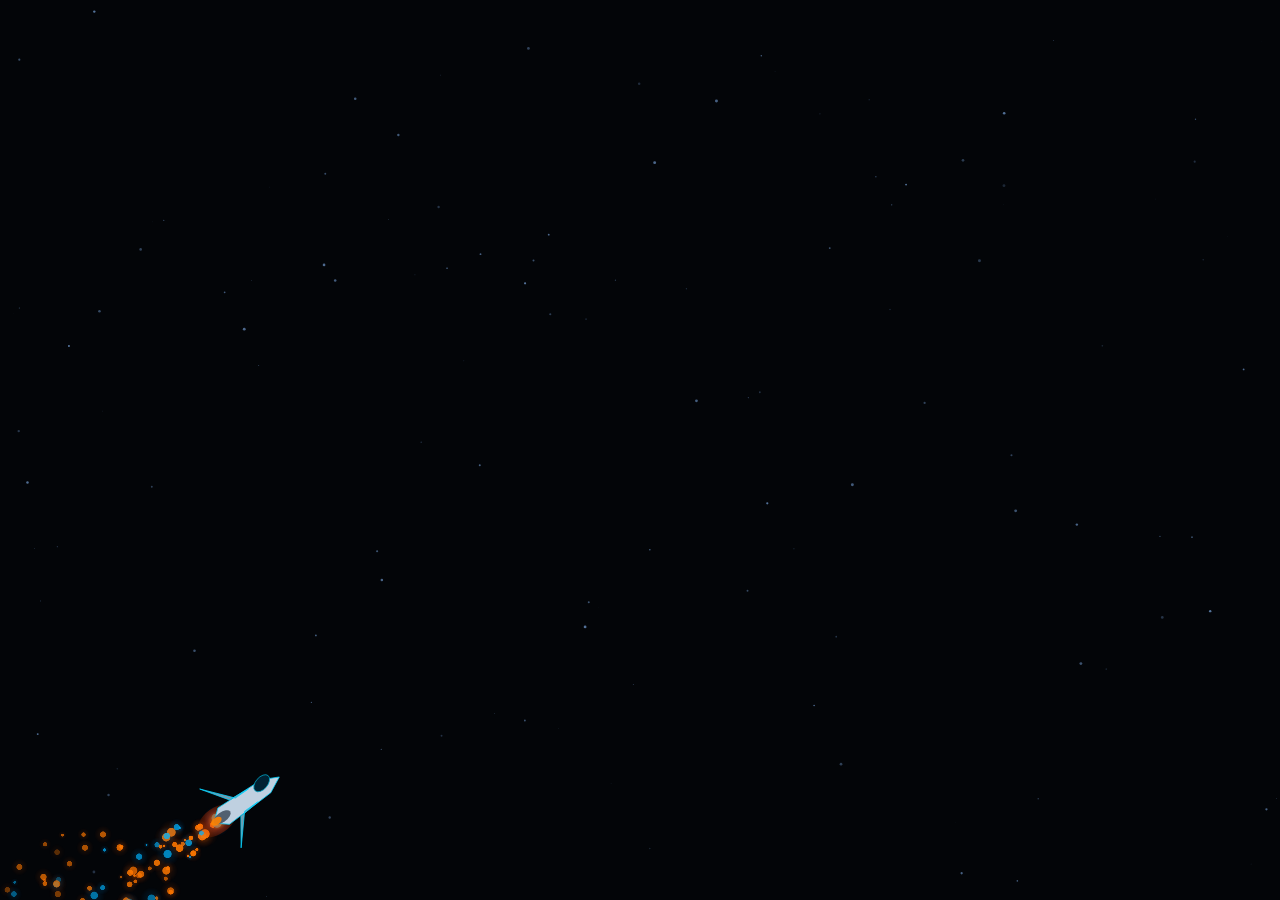
<file: src/index.html>
<!DOCTYPE html>
<html lang="en">
<head>
  <meta charset="UTF-8" />
  <meta name="viewport" content="width=device-width, initial-scale=1.0" />
  <title>Dmitry Kovalov — Portfolio</title>
  <link rel="icon" type="image/svg+xml" href="[data-uri]"/>
  <link rel="stylesheet" href="css/style.css?v=8" />
</head>
<body>

<!-- Full-page intro canvas -->
<canvas id="fullcnv"></canvas>

<div class="terminal" id="terminal">

  <div class="t-header">
    <div class="lights">
      <div class="light r" id="btn-close"></div><div class="light y" id="btn-min"></div><div class="light g" id="btn-max"></div>
    </div>
    <div class="h-title">"Make it so." &nbsp;·&nbsp; Captain Picard, Star Trek TNG</div>
    <div class="h-status">SYS:ONLINE</div>
  </div>

  <div class="t-body">

    <!-- Left panel -->
    <div class="side l">
      <div class="led-strip">
        <div class="s-led c-grn blink2"></div><div class="s-led c-amb blink3"></div>
        <div class="s-led c-red"></div><div class="s-led c-cyn blink2"></div>
      </div>
      <div class="s-btn on"></div>
      <div class="led-strip">
        <div class="s-led c-pur"></div><div class="s-led c-cyn blink3"></div><div class="s-led c-grn blink2"></div>
      </div>
      <svg class="cable-svg" viewBox="0 0 44 90" width="44" height="90" fill="none">
        <!-- top plug -->
        <rect class="plug" x="7" y="0" width="30" height="10" rx="2" fill="#1e2d3a" stroke="#4a7080"/>
        <rect x="10" y="3" width="4" height="4" rx="1" fill="#111"/><rect x="16" y="3" width="4" height="4" rx="1" fill="#111"/>
        <rect x="22" y="3" width="4" height="4" rx="1" fill="#111"/><rect x="28" y="3" width="4" height="4" rx="1" fill="#111"/>
        <!-- yellow: straight-ish -->
        <path d="M12 78 C10 64 15 54 11 44 C7 34 14 22 12 10" stroke="#886600" stroke-width="3.5" stroke-linecap="round"/>
        <path d="M12 78 C10 64 15 54 11 44 C7 34 14 22 12 10" stroke="#ffdd00" stroke-width="1.5" stroke-linecap="round" opacity=".6"/>
        <!-- blue: straight-ish -->
        <path d="M30 78 C28 64 33 54 29 44 C25 34 32 22 30 10" stroke="#003388" stroke-width="3.5" stroke-linecap="round"/>
        <path d="M30 78 C28 64 33 54 29 44 C25 34 32 22 30 10" stroke="#4499ff" stroke-width="1.5" stroke-linecap="round" opacity=".6"/>
        <!-- green under: exits x=24, crosses left to x=18 -->
        <path d="M24 78 C24 65 16 52 18 10" stroke="#005522" stroke-width="3.5" stroke-linecap="round"/>
        <path d="M24 78 C24 65 16 52 18 10" stroke="#44ff88" stroke-width="1.5" stroke-linecap="round" opacity=".6"/>
        <!-- red over: exits x=18, crosses right to x=24 -->
        <path d="M18 78 C18 65 26 52 24 10" stroke="#880022" stroke-width="3.5" stroke-linecap="round"/>
        <path d="M18 78 C18 65 26 52 24 10" stroke="#ff3355" stroke-width="1.5" stroke-linecap="round" opacity=".6"/>
        <!-- bottom plug -->
        <rect class="plug" x="7" y="78" width="30" height="12" rx="2" fill="#1e2d3a" stroke="#4a7080"/>
        <line x1="11" y1="84" x2="33" y2="84" stroke="#4a7080"/>
        <circle cx="16" cy="84" r="1.5" fill="#2a4050"/><circle cx="22" cy="84" r="1.5" fill="#2a4050"/><circle cx="28" cy="84" r="1.5" fill="#2a4050"/>
      </svg>
      <div class="led-col">
        <div class="s-led c-red blink3"></div><div class="s-led c-amb"></div>
        <div class="s-led c-pur blink2"></div><div class="s-led c-grn"></div><div class="s-led c-cyn blink3"></div>
      </div>
      <div class="s-bar" style="flex:1;width:5px;background:linear-gradient(to bottom,#003344,#001122);border-radius:2px;position:relative;overflow:hidden;"></div>
      <div class="led-strip">
        <div class="s-led c-grn blink2"></div><div class="s-led c-red blink3"></div><div class="s-led c-amb"></div>
      </div>
      <div class="s-btn on"></div>
    </div>

    <!-- Screen -->
    <div class="screen" id="screen">
      <canvas id="cnv"></canvas>
      <div class="s-content">
        <div class="rv" id="r0"><p class="sys-line">&gt; <span id="sys-prog"></span><span id="sys-dots"></span><span id="sys-ok"></span><span id="sys-cur" class="sys-cur">▮</span></p></div>
        <div class="rv" id="r1"><h1 class="hero-name">DMITRY<br>KOVALOV</h1></div>
        <div class="rv" id="r2"><p class="hero-role">// JUNIOR CLOUD &amp; DEVOPS ENGINEER</p></div>
        <div class="rv" id="r3">
          <p class="hero-tag">Linux- and automation-focused engineer.</p>
          <dl class="manifest">
            <div class="mf-row"><dt>LOCATION</dt><dd>Margate, UK</dd></div>
            <div class="mf-row"><dt>STATUS</dt><dd>Right to work in the UK &middot; available immediately</dd></div>
            <div class="mf-row"><dt>ENGAGEMENT</dt><dd>Permanent / Contract &middot; remote, hybrid or on-site</dd></div>
            <div class="mf-row"><dt>EDUCATION</dt><dd>T Level &mdash; Digital Production, Design &amp; Development</dd></div>
          </dl>
          <div class="sec-hdr">[ OPEN_TO ]</div>
          <div class="skills open-to">
            <span class="tag core">CLOUD SUPPORT</span>
            <span class="tag core">DEVOPS</span>
            <span class="tag core">INFRASTRUCTURE</span>
            <span class="tag core">IT OPERATIONS</span>
            <span class="tag core">TECHNICAL SUPPORT</span>
          </div>
        </div>
        <div class="rv" id="r4"><div class="sec-hdr">[ SKILLS_DATABASE ]</div></div>
        <div class="rv" id="r5">
          <div class="skills">
            <span class="tag core" data-tip="Daily use of Ubuntu. System administration, package management, user permissions, logs, systemd and basic troubleshooting.">LINUX</span>
            <span class="tag core" data-tip="Used version control for personal and work projects. Experience with branching, pull requests and collaboration workflows.">GIT</span>
            <span class="tag core" data-tip="Hosted projects, documented workflows and managed automation through GitHub Actions.">GITHUB</span>
            <span class="tag core" data-tip="Automated routine tasks with shell scripts. Wrote small utilities for backups, deployment and system maintenance.">BASH</span>
            <span class="tag base" data-tip="Created playbooks for local provisioning, package installation and environment setup. Used Molecule for role testing.">ANSIBLE</span>
            <span class="tag base" data-tip="Registry for reusable Ansible roles. Plug in community automation instead of writing from scratch.">ANS.GALAXY</span>
            <span class="tag base" data-tip="Testing framework for Ansible roles. Spins up containers to verify playbooks before production.">ANS.MOLECULE</span>
            <span class="tag base" data-tip="Worked with core AWS services including EC2, S3 and IAM. Practised deployment and cloud environment setup.">AWS</span>
            <span class="tag base" data-tip="Containerised web applications and tested local deployment workflows using Docker Compose.">DOCKER</span>
            <span class="tag base" data-tip="Writing automation scripts and glue code between tools to extend DevOps pipelines.">PYTHON</span>
            <span class="tag base" data-tip="Configured DNS records for personal domain, connected VPS hosting and managed HTTPS certificates.">CLOUDFLARE</span>
            <span class="tag base" data-tip="Provisioned Linux VPS, deployed personal portfolio and configured SSH access for server administration.">HETZNER</span>
            <span class="tag base" data-tip="Configured web server for hosting static websites, domain routing and reverse proxy setup.">NGINX</span>
            <span class="tag base" data-tip="Built basic CI/CD pipelines using GitHub Actions for deployment, testing and automation.">CI/CD</span>
          </div>
        </div>
        <div class="rv" id="r6"><div class="sec-hdr">[ COMMS_CHANNEL ]</div></div>
        <div class="rv" id="r7">
          <div class="cta">
            <a class="btn btn-p" href="mailto:dmitry@kovalov.uk"><svg xmlns="http://www.w3.org/2000/svg" width="14" height="14" viewBox="0 0 24 24" fill="currentColor"><path d="M20 4H4c-1.1 0-2 .9-2 2v12c0 1.1.9 2 2 2h16c1.1 0 2-.9 2-2V6c0-1.1-.9-2-2-2zm0 4l-8 5-8-5V6l8 5 8-5v2z"/></svg>&nbsp; SEND_TRANSMISSION</a>
            <a class="btn btn-o" href="https://www.linkedin.com/in/dmitry-kovalov/" target="_blank" rel="noopener noreferrer"><svg xmlns="http://www.w3.org/2000/svg" width="14" height="14" viewBox="0 0 24 24" fill="currentColor"><path d="M20.447 20.452h-3.554v-5.569c0-1.328-.027-3.037-1.852-3.037-1.853 0-2.136 1.445-2.136 2.939v5.667H9.351V9h3.414v1.561h.046c.477-.9 1.637-1.85 3.37-1.85 3.601 0 4.267 2.37 4.267 5.455v6.286zM5.337 7.433a2.062 2.062 0 01-2.063-2.065 2.064 2.064 0 112.063 2.065zm1.782 13.019H3.555V9h3.564v11.452zM22.225 0H1.771C.792 0 0 .774 0 1.729v20.542C0 23.227.792 24 1.771 24h20.451C23.2 24 24 23.227 24 22.271V1.729C24 .774 23.2 0 22.222 0h.003z"/></svg>&nbsp; LINKEDIN_PROFILE</a>
            <a class="btn btn-g" href="https://github.com/dmitry-kovalov-uk" target="_blank" rel="noopener noreferrer"><svg xmlns="http://www.w3.org/2000/svg" width="14" height="14" viewBox="0 0 24 24" fill="currentColor"><path d="M12 0C5.374 0 0 5.373 0 12c0 5.302 3.438 9.8 8.207 11.387.599.111.793-.261.793-.577v-2.234c-3.338.726-4.033-1.416-4.033-1.416-.546-1.387-1.333-1.756-1.333-1.756-1.089-.745.083-.729.083-.729 1.205.084 1.839 1.237 1.839 1.237 1.07 1.834 2.807 1.304 3.492.997.107-.775.418-1.305.762-1.604-2.665-.305-5.467-1.334-5.467-5.931 0-1.311.469-2.381 1.236-3.221-.124-.303-.535-1.524.117-3.176 0 0 1.008-.322 3.301 1.23A11.509 11.509 0 0112 5.803c1.02.005 2.047.138 3.006.404 2.291-1.552 3.297-1.23 3.297-1.23.653 1.653.242 2.874.118 3.176.77.84 1.235 1.911 1.235 3.221 0 4.609-2.807 5.624-5.479 5.921.43.372.823 1.102.823 2.222v3.293c0 .319.192.694.801.576C20.566 21.797 24 17.3 24 12c0-6.627-5.373-12-12-12z"/></svg>&nbsp; GITHUB_PROFILE</a>
          </div>
        </div>
      </div>
    </div>

    <!-- Right panel -->
    <div class="side r">
      <div class="led-strip">
        <div class="s-led c-pur blink2"></div><div class="s-led c-cyn"></div>
        <div class="s-led c-amb blink3"></div><div class="s-led c-grn blink2"></div>
      </div>
      <div class="s-btn"></div>
      <div class="led-col">
        <div class="s-led c-cyn blink2"></div><div class="s-led c-grn"></div>
        <div class="s-led c-red blink3"></div><div class="s-led c-pur blink2"></div><div class="s-led c-amb blink3"></div>
      </div>
      <svg class="cable-svg" viewBox="0 0 44 90" width="44" height="90" fill="none">
        <rect class="plug" x="3" y="0" width="38" height="11" rx="2" fill="#1e2d3a" stroke="#4a7080"/>
        <rect x="6" y="3" width="5" height="5" rx="1" fill="#111"/><rect x="13" y="3" width="5" height="5" rx="1" fill="#111"/>
        <rect x="20" y="3" width="5" height="5" rx="1" fill="#111"/><rect x="27" y="3" width="5" height="5" rx="1" fill="#111"/><rect x="34" y="3" width="5" height="5" rx="1" fill="#111"/>
        <line x1="12" y1="11" x2="12" y2="22" stroke="#4488ff" stroke-width="2.5" stroke-linecap="round"/>
        <line x1="18" y1="11" x2="18" y2="22" stroke="#ff4466" stroke-width="2.5" stroke-linecap="round"/>
        <line x1="24" y1="11" x2="24" y2="22" stroke="#88ff44" stroke-width="2.5" stroke-linecap="round"/>
        <line x1="30" y1="11" x2="30" y2="22" stroke="#ffdd00" stroke-width="2.5" stroke-linecap="round"/>
        <path d="M10 22 Q22 27 22 28 Q22 27 34 22" stroke="#445" stroke-width="1" fill="#1a2030"/>
        <line x1="22" y1="28" x2="22" y2="76" stroke="#223344" stroke-width="9" stroke-linecap="round"/>
        <line x1="22" y1="28" x2="22" y2="76" stroke="#334455" stroke-width="5" stroke-linecap="round"/>
        <line x1="18.5" y1="38" x2="25.5" y2="38" stroke="#557" stroke-width="1.5"/>
        <line x1="18.5" y1="50" x2="25.5" y2="50" stroke="#557" stroke-width="1.5"/>
        <line x1="18.5" y1="63" x2="25.5" y2="63" stroke="#557" stroke-width="1.5"/>
        <rect class="plug" x="8" y="76" width="28" height="14" rx="2" fill="#1e2d3a" stroke="#4a7080"/>
        <line x1="12" y1="82" x2="32" y2="82" stroke="#4a7080"/><line x1="12" y1="86" x2="32" y2="86" stroke="#4a7080"/>
        <circle cx="17" cy="84" r="2" fill="#2a4050"/><circle cx="22" cy="84" r="2" fill="#2a4050"/><circle cx="27" cy="84" r="2" fill="#2a4050"/>
      </svg>
      <div class="led-strip">
        <div class="s-led c-red blink2"></div><div class="s-led c-pur blink3"></div><div class="s-led c-grn"></div>
      </div>
      <div class="s-bar" style="flex:1;width:5px;background:linear-gradient(to bottom,#003344,#001122);border-radius:2px;position:relative;overflow:hidden;"></div>
      <div class="led-strip">
        <div class="s-led c-amb blink3"></div><div class="s-led c-cyn blink2"></div>
        <div class="s-led c-red"></div><div class="s-led c-grn blink3"></div>
      </div>
      <div class="s-btn on"></div>
    </div>

  </div>

  <div class="t-footer">
    <div class="f-txt">SYS VER 2.4.1 &nbsp;·&nbsp; ENC: AES-256</div>
    <div class="f-live" id="flive">IP: RESOLVING&hellip;</div>
    <div class="f-txt">dmitry@kovalov.uk</div>
  </div>

</div><!-- /terminal -->

<div id="skill-tooltip"></div>

<div id="dock-icon">
  <div class="d-app"><svg xmlns="http://www.w3.org/2000/svg" viewBox="0 0 32 32" width="30" height="30"><ellipse cx="16" cy="21" rx="14" ry="5" fill="#00ff88"/><ellipse cx="16" cy="17" rx="8" ry="6" fill="#00cc55"/><ellipse cx="16" cy="14" rx="4" ry="3" fill="#00ffaa" opacity=".6"/><circle cx="9" cy="22" r="1.5" fill="#ffff00"/><circle cx="16" cy="23" r="1.5" fill="#ff8800"/><circle cx="23" cy="22" r="1.5" fill="#00ffff"/></svg></div>
  <div class="d-label">Terminal</div>
</div>
<script src="js/main.js?v=12"></script>
</body>
</html>
</file>
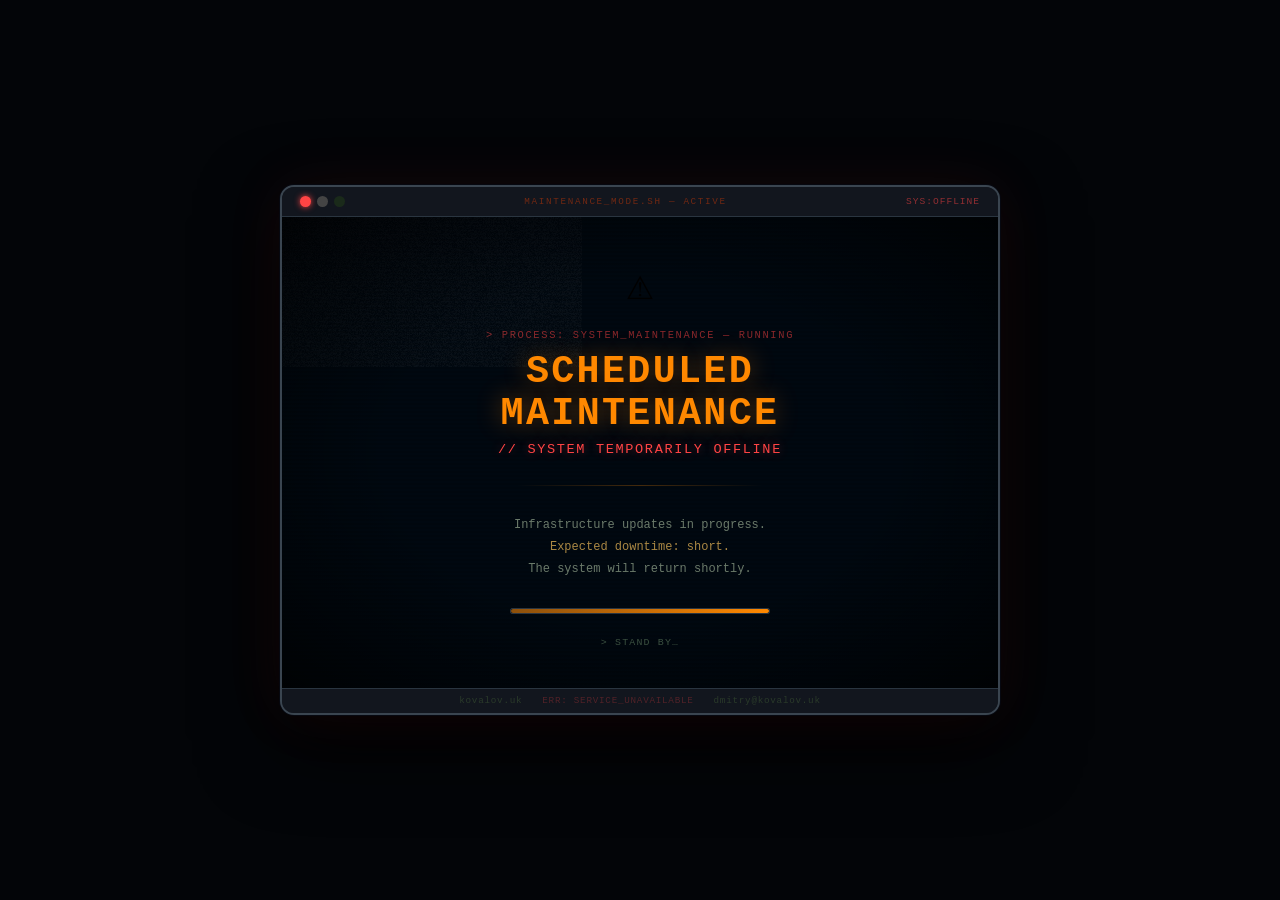
<file: src/maintenance.html>
<!DOCTYPE html>
<html lang="en">
<head>
  <meta charset="UTF-8" />
  <meta name="viewport" content="width=device-width, initial-scale=1.0" />
  <title>System Maintenance — kovalov.uk</title>
  <link rel="icon" type="image/svg+xml" href="[data-uri]"/>
  <style>
    *, *::before, *::after { margin: 0; padding: 0; box-sizing: border-box; }

    :root {
      --amber:  #ff8800;
      --red:    #ff4444;
      --screen: #000810;
      --frame:  #1c2028;
      --border: #2a3540;
    }

    html, body {
      width: 100%; min-height: 100vh;
      background: #030508;
      display: flex; align-items: center; justify-content: center;
      font-family: 'Courier New', monospace;
    }

    .terminal {
      width: min(96vw, 720px);
      background: var(--frame);
      border-radius: 14px;
      border: 2px solid #3a4550;
      box-shadow: 0 0 0 1px #060810, 0 0 60px rgba(255,68,68,.08), 0 28px 80px rgba(0,0,0,.9);
      overflow: hidden;
    }

    .t-header {
      background: #12161e; border-bottom: 1px solid var(--border);
      padding: 9px 18px;
      display: flex; align-items: center; gap: 14px;
    }
    .lights { display: flex; gap: 6px; }
    .light  { width: 11px; height: 11px; border-radius: 50%; transition: filter .15s; }
    .light.r { background: #ff4444; box-shadow: 0 0 6px #ff4444; cursor: pointer; }
    .light.r:hover { filter: brightness(1.4); }
    .light.y { background: #444; }
    .light.g { background: #1a2a1a; }
    @keyframes blink-r { 50% { opacity: .3; } }

    .h-title {
      flex: 1; text-align: center;
      font: .58rem/1 'Courier New', monospace;
      letter-spacing: .18em; color: #ff440066; text-transform: uppercase;
    }
    .h-status { font: .6rem/1 'Courier New', monospace; letter-spacing: .1em; color: #ff444488; }

    .screen {
      position: relative; background: var(--screen); overflow: hidden;
      min-height: 340px; display: flex; align-items: center; justify-content: center;
    }
    .screen::before {
      content:''; position:absolute; inset:0; z-index:2; pointer-events:none;
      background: repeating-linear-gradient(to bottom, transparent 0,transparent 2px,rgba(0,0,0,.15) 2px,rgba(0,0,0,.15) 4px);
    }
    .screen::after {
      content:''; position:absolute; inset:0; z-index:1; pointer-events:none;
      background: radial-gradient(ellipse at center, transparent 50%, rgba(0,0,0,.75) 100%);
    }

    canvas#noise { position:absolute; inset:0; z-index:0; opacity:.04; pointer-events:none; }

    .content {
      position: relative; z-index: 3;
      padding: 40px 36px; text-align: center;
    }

    .warn-icon {
      font-size: 2.8rem; margin-bottom: 18px;
      animation: icon-pulse 1.8s ease-in-out infinite;
      display: block;
    }
    @keyframes icon-pulse { 0%,100%{opacity:1;} 50%{opacity:.25;} }

    .status-line {
      font: .65rem/1 'Courier New', monospace;
      color: #ff444488; letter-spacing: .16em; text-transform: uppercase;
      margin-bottom: 10px;
    }

    .main-title {
      font: 700 clamp(1.6rem,4vw,2.4rem)/1.1 'Courier New', monospace;
      color: var(--amber); letter-spacing: .06em;
      text-shadow: 0 0 24px #ff880066;
      margin-bottom: 8px;
    }

    .sub-title {
      font: .85rem/1 'Courier New', monospace;
      color: #ff4444; letter-spacing: .12em; text-transform: uppercase;
      text-shadow: 0 0 10px #ff444466;
      margin-bottom: 28px;
    }

    .divider {
      height: 1px;
      background: linear-gradient(to right, transparent, #ff880044, transparent);
      margin: 0 auto 28px; width: 80%;
    }

    .msg {
      font: .75rem/1.85 'Courier New', monospace;
      color: #6a7a6a; max-width: 440px; margin: 0 auto 28px;
    }
    .msg span { color: #aa8844; }

    .progress-wrap {
      width: 260px; margin: 0 auto 24px;
      background: #0a1018; border: 1px solid #2a3540; border-radius: 2px; height: 6px; overflow: hidden;
    }
    .progress-bar {
      height: 100%; background: linear-gradient(to right, #ff880088, #ff8800);
      animation: progress 3.5s ease-in-out infinite alternate;
      border-radius: 2px;
    }
    @keyframes progress { 0%{width:15%;} 100%{width:88%;} }

    .eta {
      font: .62rem/1 'Courier New', monospace;
      color: #3a5040; letter-spacing: .12em; text-transform: uppercase;
    }

    .t-footer {
      background: #12161e; border-top: 1px solid var(--border);
      padding: 7px 18px; display: flex; align-items: center; justify-content: center;
      gap: 20px; flex-wrap: wrap;
    }
    .f-txt { font: .58rem/1 'Courier New', monospace; color: #2a3a2a; letter-spacing: .08em; }
    .f-err { font: .58rem/1 'Courier New', monospace; color: #ff444444; letter-spacing: .08em;
             animation: blink-r 2s step-end infinite; }
  </style>
</head>
<body>

<div class="terminal">

  <div class="t-header">
    <div class="lights">
      <div class="light r" onclick="window.close(); setTimeout(() => { if (history.length > 1) history.back(); }, 100);"></div>
      <div class="light y"></div>
      <div class="light g"></div>
    </div>
    <div class="h-title">maintenance_mode.sh — active</div>
    <div class="h-status">SYS:OFFLINE</div>
  </div>

  <div class="screen">
    <canvas id="noise"></canvas>
    <div class="content">
      <span class="warn-icon">⚠</span>
      <p class="status-line">&gt; process: system_maintenance — running</p>
      <h1 class="main-title">SCHEDULED<br>MAINTENANCE</h1>
      <p class="sub-title">// system temporarily offline</p>
      <div class="divider"></div>
      <p class="msg">
        Infrastructure updates in progress.<br>
        <span>Expected downtime: short.</span><br>
        The system will return shortly.
      </p>
      <div class="progress-wrap">
        <div class="progress-bar"></div>
      </div>
      <p class="eta">&gt; stand by&hellip;</p>
    </div>
  </div>

  <div class="t-footer">
    <span class="f-txt">kovalov.uk</span>
    <span class="f-err">ERR: SERVICE_UNAVAILABLE</span>
    <span class="f-txt">dmitry@kovalov.uk</span>
  </div>

</div>

<script>
  const c = document.getElementById('noise');
  const ctx = c.getContext('2d');
  function resize() { c.width = c.offsetWidth; c.height = c.offsetHeight; }
  resize();
  window.addEventListener('resize', resize);
  function drawNoise() {
    const d = ctx.createImageData(c.width, c.height);
    for (let i = 0; i < d.data.length; i += 4) {
      const v = Math.random() * 255 | 0;
      d.data[i] = d.data[i+1] = d.data[i+2] = v;
      d.data[i+3] = 255;
    }
    ctx.putImageData(d, 0, 0);
    requestAnimationFrame(drawNoise);
  }
  drawNoise();
</script>
</body>
</html>
</file>
<file: src/css/style.css>
*, *::before, *::after { margin: 0; padding: 0; box-sizing: border-box; -webkit-tap-highlight-color: transparent; }
    a, button, .light, .s-btn, #dock-icon, #dock-icon .d-app, .tag, .btn { -webkit-tap-highlight-color: transparent; -webkit-touch-callout: none; }
    a:focus, button:focus, .light:focus, #dock-icon:focus, .light:focus-visible, #dock-icon:focus-visible { outline: none; }

    :root {
      --cyan:      #00d4ff;
      --amber:     #ff8800;
      --green:     #00ff88;
      --screen-bg: #000810;
      --frame-bg:  #1c2028;
      --border:    #2a3540;
    }

    html, body {
      width: 100%; min-height: 100vh;
      background: #030508;
      display: flex; align-items: center; justify-content: center;
      overflow-x: hidden;
    }

    /* ── Full-page intro canvas ──────────────────────────────────── */
    #fullcnv {
      position: fixed; inset: 0; z-index: 500;
      pointer-events: none; display: block;
    }

    /* ── Terminal — hidden until forged ─────────────────────────── */
    .terminal {
      width: min(96vw, 920px);
      background: var(--frame-bg);
      border-radius: 14px;
      border: 2px solid #3a4550;
      box-shadow:
        0 0 0 1px #060810,
        0 0 60px rgba(0,212,255,.1),
        0 28px 80px rgba(0,0,0,.9);
      overflow: hidden;
      opacity: 0;
      transform: scale(0.04);
      position: relative; z-index: 1;
      will-change: transform;
      filter: brightness(1);
    }
    .terminal.forged {
      animation: forge 1.8s cubic-bezier(0.16, 1, 0.3, 1) forwards;
    }
    .terminal.reborn {
      animation: reborn .7s cubic-bezier(0.16, 1, 0.3, 1) forwards;
    }
    @keyframes reborn {
      0%   { opacity: 0; transform: scale(.4);  filter: brightness(1.8) blur(4px) saturate(.5); }
      45%  { opacity: 1;                         filter: brightness(1.3) blur(1.5px); }
      100% { opacity: 1; transform: scale(1);   filter: none; }
    }
    @keyframes forge {
      0%   { opacity: 1; transform: scale(0.04);   filter: brightness(16) blur(10px) saturate(0); }
      18%  {             transform: scale(0.18);   filter: brightness(8)  blur(7px)  saturate(.2); }
      45%  {             transform: scale(1.04);   filter: brightness(3)  blur(4px)  saturate(.7); }
      70%  {             transform: scale(1.015);  filter: brightness(1.4) blur(1px) saturate(.95); }
      100% { opacity: 1; transform: scale(1);      filter: none; }
    }

    /* ── Header ──────────────────────────────────────────────────── */
    .t-header {
      background: #12161e; border-bottom: 1px solid var(--border);
      padding: 9px 18px;
      display: flex; align-items: center; gap: 14px;
    }
    .lights { display: flex; gap: 6px; }
    .light  { width: 11px; height: 11px; border-radius: 50%; cursor: pointer; transition: filter .15s; }
    .light:hover { filter: brightness(1.4); }
    .light.r { background: #ff4444; box-shadow: 0 0 6px #ff4444; }
    .light.y { background: #ffaa00; box-shadow: 0 0 6px #ffaa00; }
    .light.g { background: var(--green); box-shadow: 0 0 7px var(--green); }

    .h-title {
      flex: 1; text-align: center;
      font: .58rem/1 'Courier New', monospace;
      letter-spacing: .18em; color: #3a5a6a; text-transform: uppercase;
    }
    .h-status { font: .6rem/1 'Courier New', monospace; letter-spacing: .1em; color: var(--green); }

    /* ── Body grid ───────────────────────────────────────────────── */
    .t-body { display: grid; grid-template-columns: 66px 1fr 66px; min-height: 500px; }

    /* ── Side panels ─────────────────────────────────────────────── */
    .side {
      background: #13181f; padding: 12px 9px;
      display: flex; flex-direction: column; align-items: center; gap: 8px;
    }
    .side.l { border-right: 1px solid var(--border); }
    .side.r { border-left:  1px solid var(--border); }

    .s-btn { width: 34px; height: 10px; background: #1e2a34; border-radius: 2px; border: 1px solid #3a4a58; }
    .s-btn.on { background: #003d55; border-color: #0099bb; box-shadow: 0 0 5px #0099bb44; }

    /* LEDs */
    .s-led { width: 9px; height: 9px; border-radius: 50%; background: #002233; border: 1px solid #004455; }
    .s-led.c-red  { background:#ff3333; border-color:#ff6666; box-shadow:0 0 7px #ff3333aa; }
    .s-led.c-amb  { background:#ffaa00; border-color:#ffcc44; box-shadow:0 0 7px #ffaa00aa; }
    .s-led.c-grn  { background:#00ff88; border-color:#44ffaa; box-shadow:0 0 7px #00ff88aa; }
    .s-led.c-cyn  { background:#00ccff; border-color:#44ddff; box-shadow:0 0 7px #00ccffaa; }
    .s-led.c-pur  { background:#cc44ff; border-color:#dd88ff; box-shadow:0 0 7px #cc44ffaa; }

    @keyframes blink  { 55%{opacity:.1;} }
    @keyframes blink2 { 0%,100%{opacity:1} 40%,60%{opacity:.1} }
    @keyframes blink3 { 0%,100%{opacity:1} 20%,80%{opacity:.85} 50%{opacity:.05} }
    .blink  { animation: blink  1.9s step-end   infinite; }
    .blink2 { animation: blink2 2.6s ease-in-out infinite; }
    .blink3 { animation: blink3 1.1s ease-in-out infinite; }

    .led-strip { display: flex; gap: 4px; }
    .led-strip .s-led { width: 7px; height: 7px; }
    .led-col { display: flex; flex-direction: column; gap: 5px; align-items: center; }

    .cable-svg .plug { animation: plugglow 3s ease-in-out infinite; }
    @keyframes plugglow {
      0%,100%{filter:drop-shadow(0 0 2px #00aacc44);}
      50%{filter:drop-shadow(0 0 6px #00aaccaa);}
    }

    /* ── Screen ──────────────────────────────────────────────────── */
    .screen { position: relative; background: var(--screen-bg); overflow: hidden; }
    .screen::before {
      content:''; position:absolute; inset:0; z-index:25; pointer-events:none;
      background: repeating-linear-gradient(to bottom, transparent 0,transparent 2px,rgba(0,0,0,.15) 2px,rgba(0,0,0,.15) 4px);
    }
    .screen::after {
      content:''; position:absolute; inset:0; z-index:10; pointer-events:none;
      background: radial-gradient(ellipse at center,transparent 55%,rgba(0,0,0,.7) 100%);
    }
    #cnv { position:absolute; inset:0; z-index:23; pointer-events:none; }

    /* ── Content ─────────────────────────────────────────────────── */
    .s-content { position:relative; z-index:26; padding:28px 32px 34px; }

    @keyframes from-exhaust {
      0%   { opacity:0; transform:translateX(22px) translateY(-12px) scale(.93); filter:blur(2px) brightness(2); }
      55%  { opacity:1; filter:blur(0) brightness(1.15); }
      100% { opacity:1; transform:none; filter:none; }
    }
    .rv { opacity: 0; pointer-events: none; }
    .rv.show { animation: from-exhaust .6s cubic-bezier(.22,1,.36,1) both; pointer-events: auto; }

    .sys-line { font:.68rem/1 'Courier New',monospace; color:var(--green); letter-spacing:.08em; margin-bottom:20px; }
    .sys-cur  { display:inline-block; margin-left:2px; color:var(--green); animation:sys-blink 1s steps(1) infinite; }
    .sys-cur.gone { display:none; }
    @keyframes sys-blink { 50% { opacity: 0; } }
    #sys-ok { color:#7fffa7; text-shadow:0 0 8px #00ff8866, 0 0 18px #00ff8844; font-weight:700; opacity:0; transition:opacity .12s ease; }
    #sys-ok.show { opacity:1; animation:sys-ok-flash .4s ease-out; }
    @keyframes sys-ok-flash {
      0%   { color:#fff; text-shadow:0 0 14px #fff, 0 0 28px #00ff88; }
      100% { color:#7fffa7; text-shadow:0 0 8px #00ff8866, 0 0 18px #00ff8844; }
    }
    .hero-name { font:700 clamp(2rem,4.5vw,3rem)/1.1 'Courier New',monospace; color:var(--cyan); letter-spacing:.04em; margin-bottom:6px; text-shadow:0 0 28px #00d4ff66; }
    .hero-role { font:.9rem/1 'Courier New',monospace; color:var(--amber); letter-spacing:.14em; margin-bottom:18px; text-shadow:0 0 8px #ff880055; }
    .hero-bio  { font:.78rem/1.8 'Courier New',monospace; color:#5a9aaa; max-width:480px; margin-bottom:30px; text-shadow:0 0 12px #00d4ff33; }
    .hero-tag  { font:.82rem/1.5 'Courier New',monospace; color:#9fc3d4; max-width:580px; margin-bottom:18px; text-shadow:0 0 10px #00d4ff33; }
    .hero-tag::before { content:'> '; color:var(--green); text-shadow:0 0 6px #00ff8866; }
    .manifest  { display:grid; gap:5px; max-width:620px; margin-bottom:26px; font:.72rem/1.5 'Courier New',monospace; }
    .mf-row    { display:grid; grid-template-columns:120px 1fr; gap:16px; align-items:baseline; }
    .mf-row dt { color:var(--amber); letter-spacing:.18em; opacity:.82; text-shadow:0 0 6px #ff880033; }
    .mf-row dd { color:#9fbfd0; letter-spacing:.02em; }
    .open-to   { margin-bottom:26px; }
    @media (max-width: 520px) { .mf-row { grid-template-columns:100px 1fr; gap:12px; } }
    @media (max-width: 400px) {
      .mf-row { grid-template-columns:1fr; gap:0; margin-bottom:6px; }
      .mf-row dt { font-size:.62rem; opacity:.65; }
    }
    .sec-hdr {
      font:.62rem/1 'Courier New',monospace; color:var(--amber); letter-spacing:.18em; text-transform:uppercase;
      margin-bottom:14px; display:flex; align-items:center; gap:10px;
      text-shadow:0 0 8px #ff880055,0 0 20px #000810;
    }
    .sec-hdr::after { content:''; flex:1; height:1px; background:linear-gradient(to right,#ff880044,transparent); }

    .skills { display:flex; flex-wrap:wrap; gap:8px; margin-bottom:30px; }
    .tag { font:.73rem/1 'Courier New',monospace; padding:6px 13px; border-radius:3px; letter-spacing:.07em; cursor:default; transition:all .2s; position:relative; opacity:.9; }
    #skill-tooltip {
      position:fixed; z-index:9999; width:210px;
      background:rgba(0,13,20,.7); border:1px solid #00d4ff55;
      color:#00d4ff; border-radius:3px; backdrop-filter:blur(4px);
      padding:8px 10px; pointer-events:none;
      font:.67rem/1.5 'Courier New',monospace; text-transform:none; letter-spacing:0;
      max-height:0; overflow:hidden; opacity:0;
      transition:max-height .35s ease, opacity .2s ease;
    }
    #skill-tooltip.visible { max-height:120px; opacity:1; }
    .tag.core { background:#001a22; border:1px solid #00aacc44; color:var(--cyan); text-shadow:0 0 6px #00d4ff44; }
    .tag.base { background:#1a1000; border:1px solid #ff880033; color:#cc7700; }
    .tag:hover { border-color:var(--cyan); box-shadow:0 0 12px #00d4ff33; transform:translateY(-2px); opacity:1; }

    .cta { display:flex; flex-wrap:wrap; gap:12px; }
    .btn {
      font:.78rem/1 'Courier New',monospace; padding:10px 18px; border-radius:3px;
      text-decoration:none; letter-spacing:.08em; text-transform:uppercase;
      display:inline-flex; align-items:center; justify-content:center; gap:8px;
      transition:all .2s; cursor:pointer; border:none;
      opacity:.75; flex-shrink:0; white-space:nowrap;
    }
    .btn:hover { opacity:.85; }
    .btn svg { width:15px; height:15px; flex-shrink:0; }
    .btn-p svg { width:16.8px; height:16.8px; }
    .btn-p { background:#001e2e; border:1px solid var(--green); color:var(--green); text-shadow:0 0 8px #00ff88; box-shadow:0 0 16px #00ff8822; }
    .btn-p:hover { background:#002e1e; box-shadow:0 0 28px #00ff8844; }
    .btn-o { background:#001e2e; border:1px solid #00d4ff55; color:var(--cyan); text-shadow:0 0 8px #00d4ff; }
    .btn-o:hover { background:#001e2e; border-color:var(--cyan); box-shadow:0 0 16px #00d4ff33; }
    .btn-g { background:#001e2e; border:1px solid #ff880055; color:var(--amber); text-shadow:0 0 8px #ff8800; }
    .btn-g:hover { background:#001e2e; border-color:var(--amber); box-shadow:0 0 16px #ff880033; }

    /* ── Footer ──────────────────────────────────────────────────── */
    .t-footer {
      background:#12161e; border-top:1px solid var(--border);
      padding:7px 18px; display:flex; align-items:center; justify-content:space-between; flex-wrap:wrap; gap:6px;
    }
    .f-txt  { font:.58rem/1 'Courier New',monospace; color:#2a4a5a; letter-spacing:.08em; }
    .f-live { font:.58rem/1 'Courier New',monospace; color:#00ff8866; letter-spacing:.06em; }

    /* ── Mobile ──────────────────────────────────────────────────── */
    @media (max-width: 768px) {
      .h-title { font-size:.5rem; letter-spacing:.1em; }
      .hero-name { font-size: clamp(1.8rem, 8vw, 2.6rem); }
      .hero-role { font-size:.82rem; }
      .hero-bio  { font-size:.74rem; }
      .tag { font-size:.68rem; padding:5px 10px; }
    }
    @media (max-width: 600px) {
      .side { display:none; }
      .t-body { grid-template-columns: 1fr; }
      .s-content { padding:18px 16px 26px; }
      .hero-name { font-size: clamp(1.6rem,9vw,2.2rem); }
      .hero-role { font-size:.78rem; }
      .hero-bio  { font-size:.72rem; line-height:1.7; }
      .cta { display:grid; grid-template-columns:1fr; }
      .btn { justify-content:flex-start; padding:10px 16px; font-size:.7rem; width:auto; }
      .t-footer { justify-content:center; flex-direction:column; align-items:center; }
      .f-txt:first-child, .f-txt:last-child { display:none; }
      .h-title { font-size:.48rem; letter-spacing:.08em; }
    }
    @media (max-width: 400px) {
      .h-title { display:none; }
      .tag { font-size:.62rem; padding:4px 8px; }
      .btn { font-size:.68rem; padding:10px 14px; }
      .skills { gap:6px; }
    }

    /* ── Window controls ─────────────────────────────────────────── */
    #dock-icon {
      display:none; position:fixed; bottom:24px; left:50%;
      transform:translateX(-50%); z-index:9000;
      flex-direction:column; align-items:center; gap:5px;
      cursor:pointer;
    }
    #dock-icon.show { display:flex; }
    #dock-icon .d-app {
      width:56px; height:56px;
      background:linear-gradient(145deg,#1a2535,#0d1520);
      border:1px solid #3a5570; border-radius:13px;
      display:flex; align-items:center; justify-content:center;
      font-size:26px; box-shadow:0 8px 28px rgba(0,0,0,.7);
      transition:transform .15s;
    }
    #dock-icon:hover .d-app { transform:scale(1.18) translateY(-5px); }
    #dock-icon.flying .d-app {
      background: transparent; border: none; box-shadow: none;
      filter: drop-shadow(0 0 14px rgba(0,255,136,.65)) drop-shadow(0 0 28px rgba(0,255,136,.3));
    }
    #dock-icon.flying .d-app svg { width: 50px; height: 50px; }
    .d-msg {
      position:absolute; bottom:100%; left:50%; margin-bottom:10px;
      transform:translateX(-50%) translateY(6px);
      font:.65rem/1 'Courier New',monospace; letter-spacing:.14em; text-transform:uppercase;
      color:var(--green); text-shadow:0 0 6px #00ff88;
      background:rgba(0,20,12,.85); border:1px solid #00ff8866;
      border-radius:4px; padding:6px 12px; white-space:nowrap;
      pointer-events:none; opacity:0;
      transition:opacity .35s ease, transform .35s ease;
    }
    .d-msg.show { opacity:1; transform:translateX(-50%) translateY(0); }
    #dock-icon .d-label {
      font:.58rem/1 'Courier New',monospace; color:rgba(255,255,255,.75);
      background:rgba(0,0,0,.55); backdrop-filter:blur(6px);
      padding:3px 7px; border-radius:4px; letter-spacing:.05em;
      white-space:nowrap;
    }

    .s-bar::after{content:'';position:absolute;left:0;right:0;height:26%;background:#00d4ff44;animation:scan 3.4s ease-in-out infinite;}@keyframes scan{0%,100%{top:0}50%{top:74%}}
</file>
